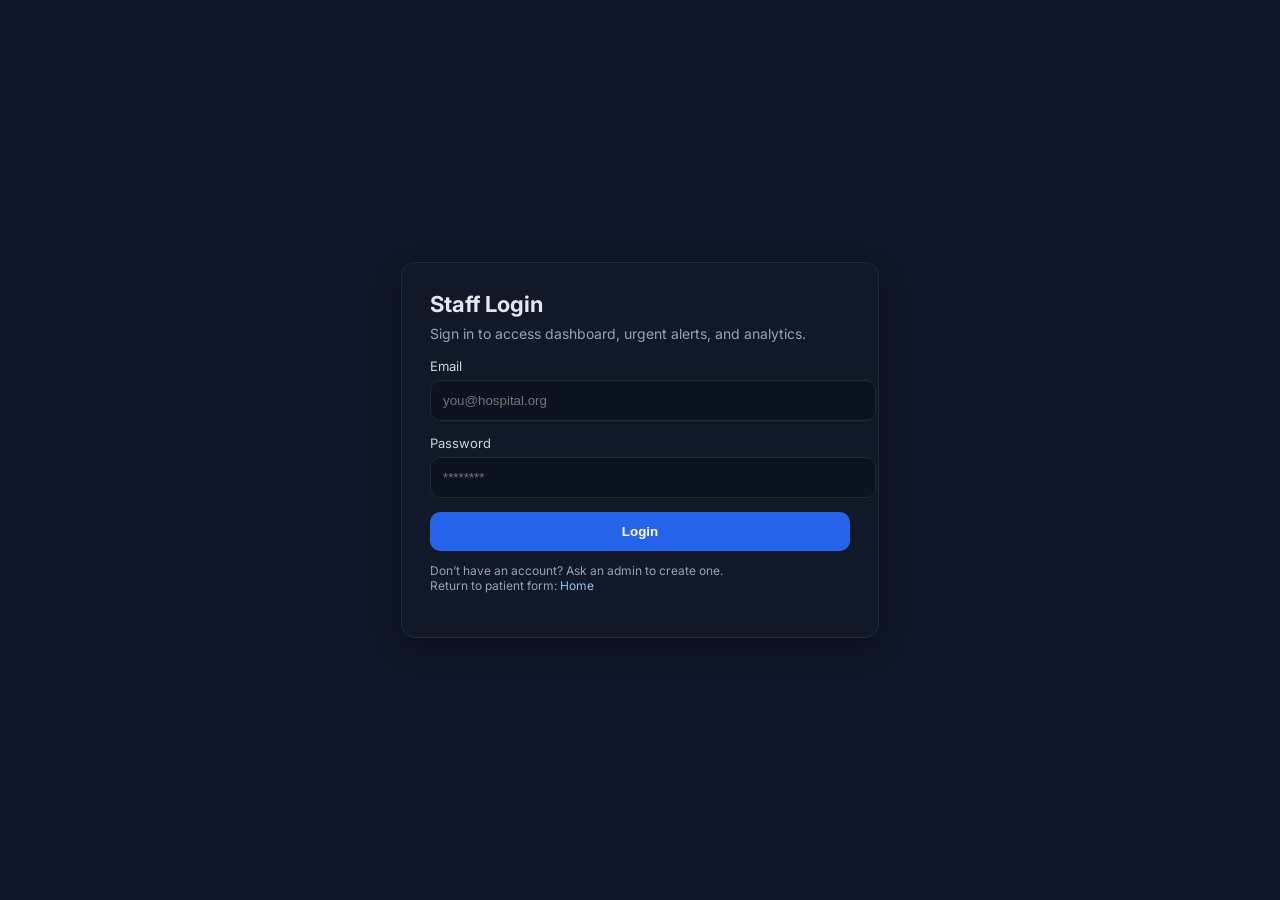
<file: frontend/staff_login.html>
<!DOCTYPE html>
<html lang="en">
<head>
    <meta charset="UTF-8">
    <meta name="viewport" content="width=device-width, initial-scale=1.0">
    <title>Staff Login - Medical Feedback Platform</title>
    <link href="https://fonts.googleapis.com/css2?family=Inter:wght@300;400;500;600;700&display=swap" rel="stylesheet">
    <style>
        body { font-family: Inter, system-ui, -apple-system, Segoe UI, Roboto, Arial, sans-serif; background:#0f172a; color:#e2e8f0; margin:0; display:flex; align-items:center; justify-content:center; min-height:100vh; }
        .card { background:#111827; border:1px solid #1f2937; border-radius:14px; width:100%; max-width:420px; padding:28px; box-shadow:0 10px 30px rgba(0,0,0,0.35); }
        h1 { font-size:22px; margin:0 0 8px; }
        p { margin:0 0 16px; color:#94a3b8; font-size:14px; }
        .form-group { margin-bottom:14px; }
        label { display:block; margin-bottom:6px; font-size:13px; color:#cbd5e1; }
        input { width:100%; padding:12px 12px; background:#0b1220; border:1px solid #1f2937; border-radius:10px; color:#e2e8f0; outline:none; }
        input:focus { border-color:#3b82f6; box-shadow:0 0 0 3px rgba(59,130,246,0.25); }
        .btn { width:100%; padding:12px; border:0; border-radius:10px; background:#2563eb; color:#fff; font-weight:600; cursor:pointer; }
        .btn:hover { background:#1d4ed8; }
        .alert { margin-top:12px; padding:10px; border-radius:8px; background:#1f2937; color:#fca5a5; display:none; }
        .hint { margin-top:12px; font-size:12px; color:#94a3b8; }
        a { color:#93c5fd; text-decoration:none; }
    </style>
</head>
<body>
    <div class="card">
        <h1>Staff Login</h1>
        <p>Sign in to access dashboard, urgent alerts, and analytics.</p>
        <form id="loginForm">
            <div class="form-group">
                <label for="email">Email</label>
                <input id="email" type="email" required placeholder="you@hospital.org" />
            </div>
            <div class="form-group">
                <label for="password">Password</label>
                <input id="password" type="password" required placeholder="********" />
            </div>
            <button class="btn" type="submit">Login</button>
            <div id="alert" class="alert"></div>
            <p class="hint">Don’t have an account? Ask an admin to create one. <br/>Return to patient form: <a href="/">Home</a></p>
        </form>
    </div>
    <script>
        const API_BASE = window.location.origin;
        
        // Do NOT clear session on page load - let user navigate back/forward freely
        // Session will be managed by dashboard and logout button
        
        const form = document.getElementById('loginForm');
        const alertBox = document.getElementById('alert');
        form.addEventListener('submit', async (e) => {
            e.preventDefault();
            alertBox.style.display = 'none';
            const email = document.getElementById('email').value.trim();
            const password = document.getElementById('password').value;
            try {
                const res = await fetch(`${API_BASE}/auth/login`, {
                    method: 'POST',
                    headers: { 'Content-Type': 'application/json' },
                    body: JSON.stringify({ email, password })
                });
                if (!res.ok) {
                    const err = await res.json().catch(() => ({}));
                    throw new Error(err.detail || 'Login failed');
                }
                const data = await res.json();
                // Persist token in localStorage with expiry tracking (shared across tabs)
                const expiryTime = Date.now() + (3600 * 1000); // 1 hour
                localStorage.setItem('access_token', data.access_token);
                localStorage.setItem('refresh_token', data.refresh_token);
                localStorage.setItem('token_expiry', expiryTime);
                localStorage.setItem('role', data.role || '');
                // Redirect to dashboard (existing UI at /)
                window.location.href = '/';
            } catch (err) {
                alertBox.textContent = err.message || 'Login failed';
                alertBox.style.display = 'block';
            }
        });
    </script>
</body>
</html>
</file>
